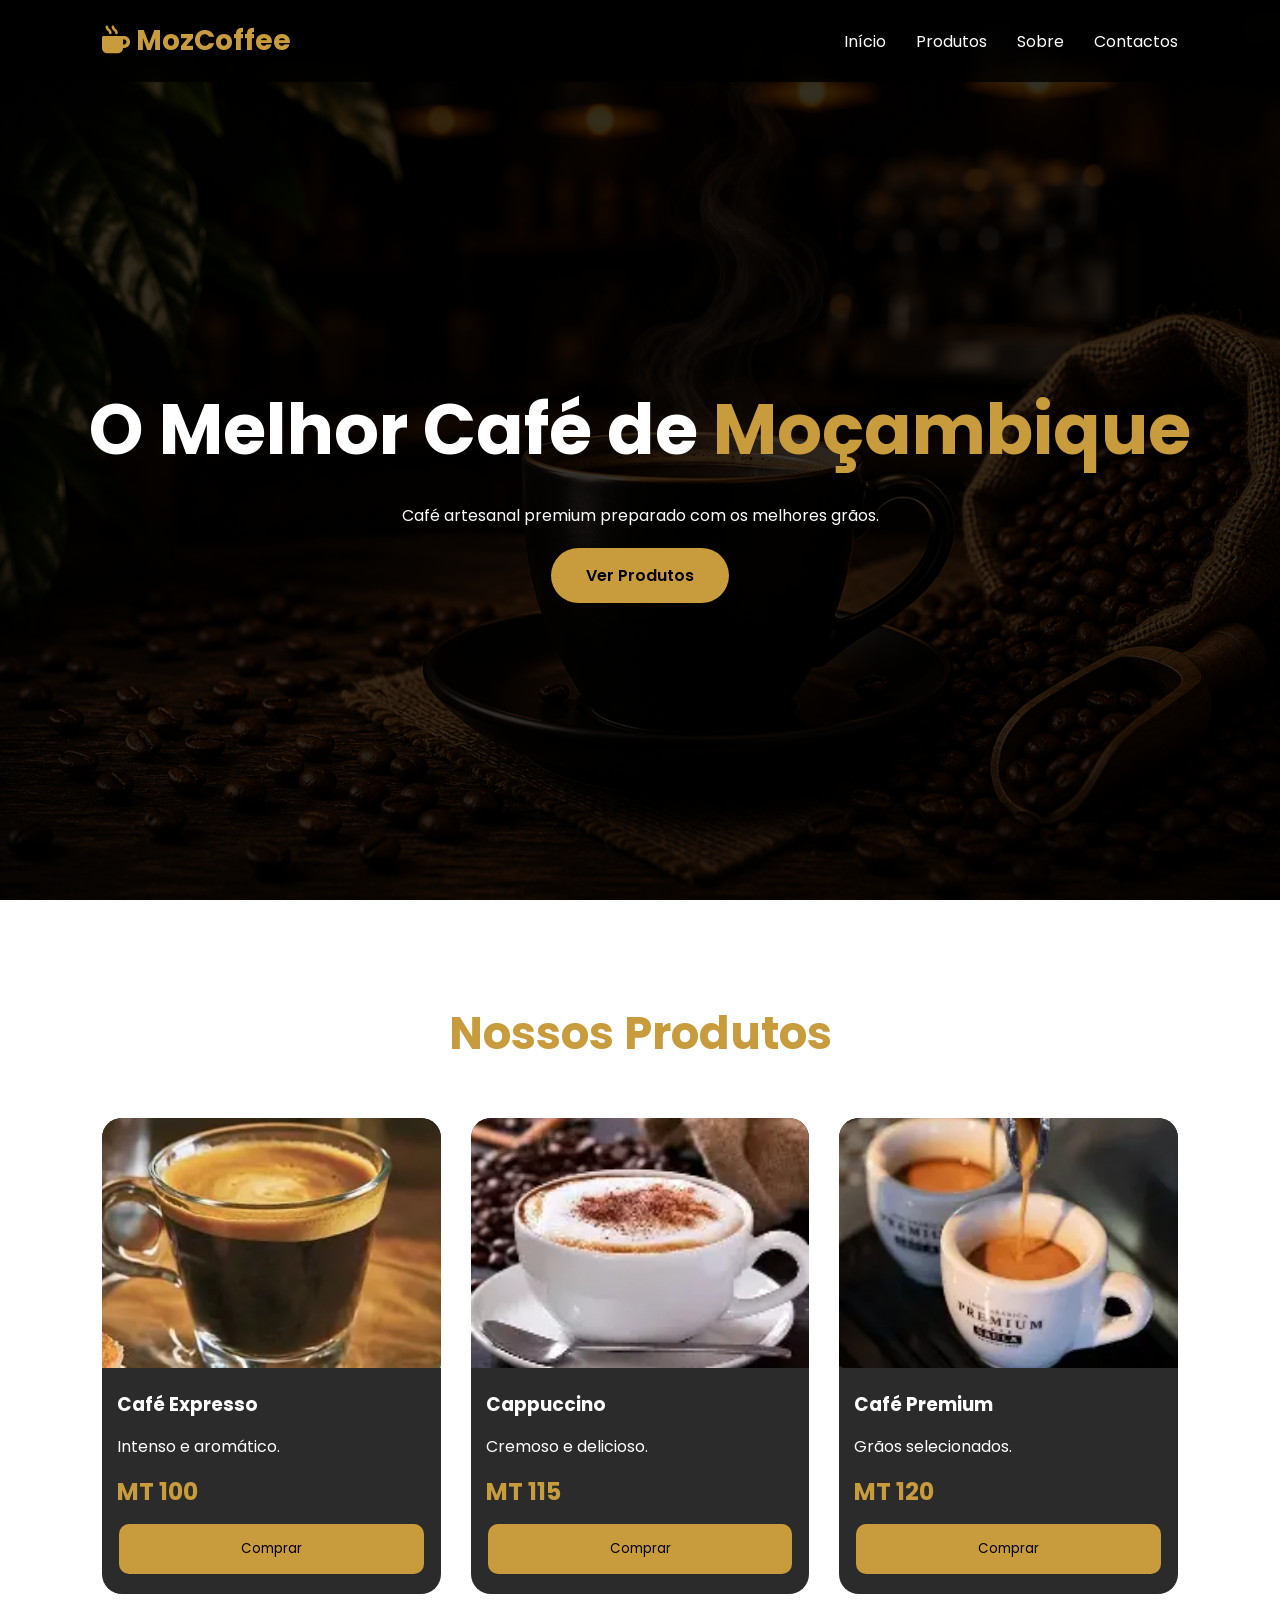
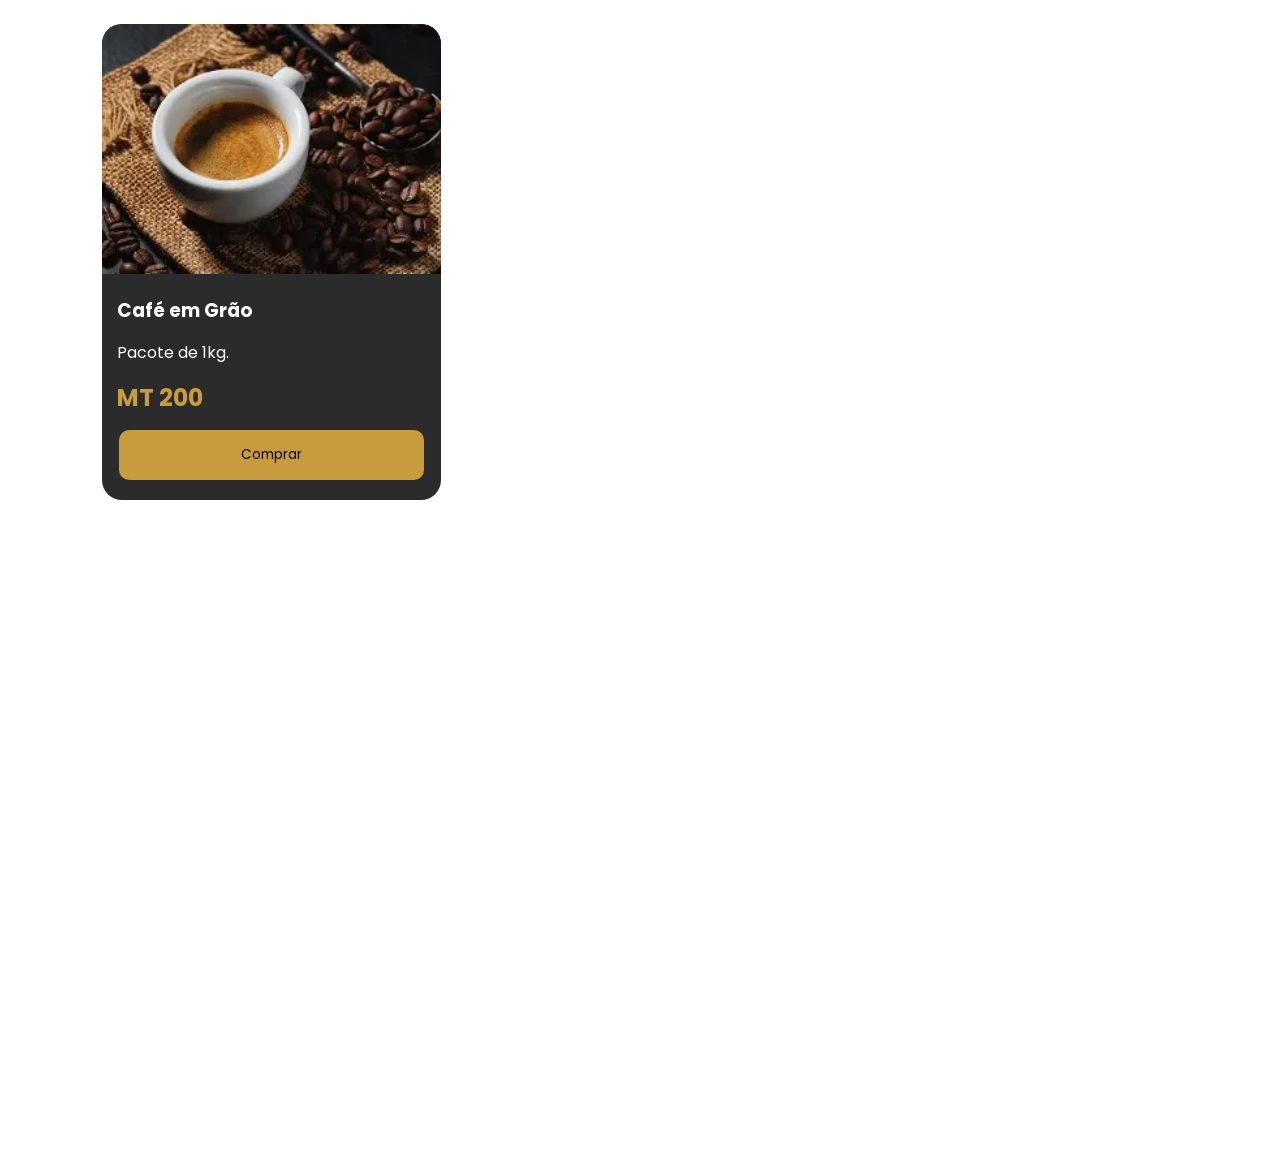
<file: index.html>
<!DOCTYPE html>
<html lang="pt">
<head>
<meta charset="UTF-8">
<meta name="viewport" content="width=device-width, initial-scale=1.0">
<title>MozCoffee</title>

<link rel="stylesheet" href="style.css">

<link rel="stylesheet"
href="https://cdnjs.cloudflare.com/ajax/libs/font-awesome/6.5.1/css/all.min.css">

<link href="https://fonts.googleapis.com/css2?family=Poppins:wght@300;400;500;600;700&display=swap" rel="stylesheet">
</head>

<body>

<header>

<div class="logo">
<i class="fas fa-mug-hot"></i>
MozCoffee
</div>

<nav>
<ul>
<li><a href="#home">Início</a></li>
<li><a href="#produtos">Produtos</a></li>
<li><a href="#sobre">Sobre</a></li>
<li><a href="#contacto">Contactos</a></li>
</ul>
</nav>

</header>

<section class="hero" id="home">

<div class="hero-content">

<h1>
O Melhor Café de
<span>Moçambique</span>
</h1>

<p>
Café artesanal premium preparado com os melhores grãos.
</p>

<a href="#produtos" class="btn">
Ver Produtos
</a>

</div>

</section>

<section class="products" id="produtos">

<h2>Nossos Produtos</h2>

<div class="product-grid">

<div class="card">
<img src="Café Expresso.webp">
<h3>Café Expresso</h3>
<p>Intenso e aromático.</p>
<div class="price">MT 100</div>
<button onclick="verificarCompra('Café Expresso',100)">
Comprar
</button>
</div>

<div class="card">
<img src="Cappuccino.webp">
<h3>Cappuccino</h3>
<p>Cremoso e delicioso.</p>
<div class="price">MT 115</div>
<button onclick="verificarCompra('Cappuccino',115)">
Comprar
</button>
</div>

<div class="card">
<img src="Café Premium.webp">
<h3>Café Premium</h3>
<p>Grãos selecionados.</p>
<div class="price">MT 120</div>
<button onclick="verificarCompra('Café Premium',120)">
Comprar
</button>
</div>

<div class="card">
<img src="Café em Grão.webp">
<h3>Café em Grão</h3>
<p>Pacote de 1kg.</p>
<div class="price">MT 200</div>
<button onclick="verificarCompra('Café em Grão',200)">
Comprar
</button>
</div>

</div>

</section>

<section class="about" id="sobre">

<h2>Sobre Nós</h2>

<p>
A MozCoffee oferece café premium de qualidade superior para todos os amantes do verdadeiro café.
</p>

</section>

<section class="contact" id="contacto">

<h2>Contactos</h2>

<p>Telefone: +258 871545619</p>
<p>Email: contacto@mozcoffee.com</p>
<p>Maputo, Moçambique</p>

</section>

<script src="script.js"></script>

</body>
</html>
</file>
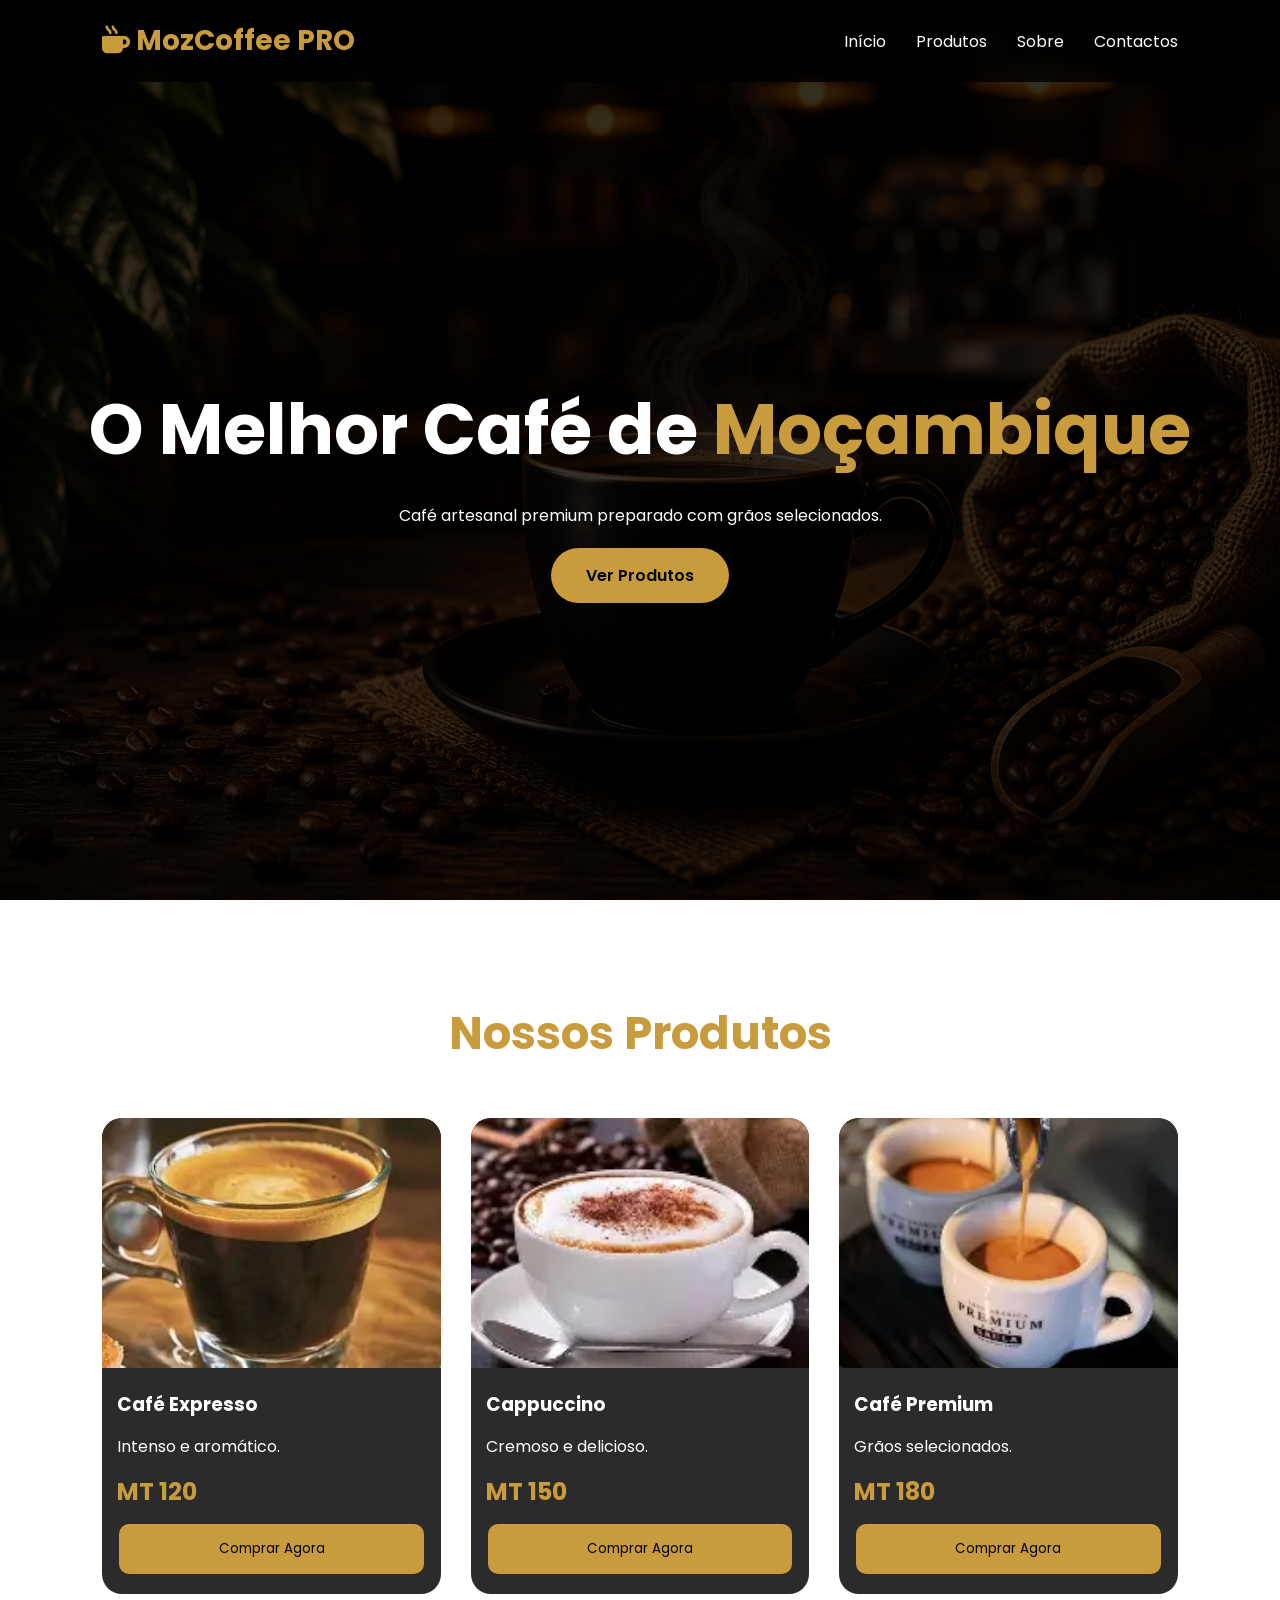
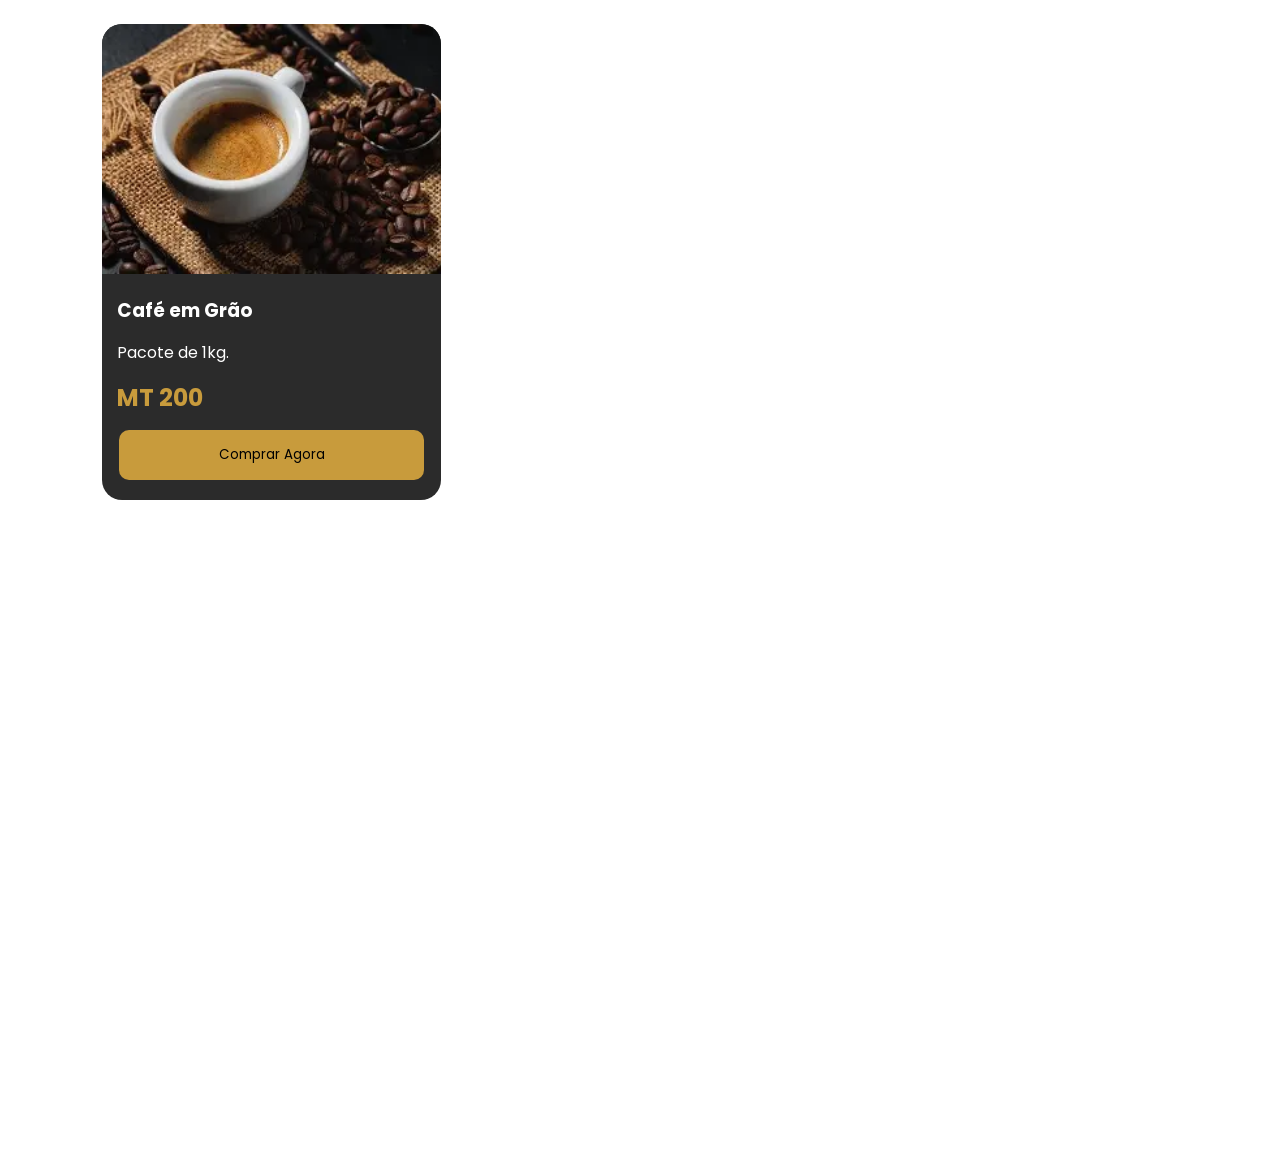
<file: Index.html>
<!DOCTYPE html>
<html lang="pt">
<head>
<meta charset="UTF-8">
<meta name="viewport" content="width=device-width, initial-scale=1.0">
<title>MozCoffee PRO</title>

<link rel="stylesheet" href="style.css">

<link rel="stylesheet"
href="https://cdnjs.cloudflare.com/ajax/libs/font-awesome/6.5.1/css/all.min.css">

<link href="https://fonts.googleapis.com/css2?family=Poppins:wght@300;400;500;600;700&display=swap" rel="stylesheet">
</head>

<body>

<header>

<div class="logo">
<i class="fas fa-mug-hot"></i>
MozCoffee PRO
</div>

<nav>
<ul>
<li><a href="#home">Início</a></li>
<li><a href="#produtos">Produtos</a></li>
<li><a href="#sobre">Sobre</a></li>
<li><a href="#contacto">Contactos</a></li>
</ul>
</nav>

</header>

<!-- HERO -->
<section class="hero" id="home">

<div class="hero-content">

<h1>
O Melhor Café de
<span>Moçambique</span>
</h1>

<p>
Café artesanal premium preparado com grãos selecionados.
</p>

<a href="#produtos" class="btn">
Ver Produtos
</a>

</div>

</section>

<!-- PRODUTOS -->
<section class="products" id="produtos">

<h2>Nossos Produtos</h2>

<div class="product-grid">

<div class="card">
<img src="Café Expresso.webp">
<h3>Café Expresso</h3>
<p>Intenso e aromático.</p>
<div class="price">MT 120</div>

<button onclick="comprar('Café Expresso',120)">
Comprar Agora
</button>

</div>

<div class="card">
<img src="Cappuccino.webp">
<h3>Cappuccino</h3>
<p>Cremoso e delicioso.</p>
<div class="price">MT 150</div>

<button onclick="comprar('Cappuccino',150)">
Comprar Agora
</button>

</div>

<div class="card">
<img src="Café Premium.webp">
<h3>Café Premium</h3>
<p>Grãos selecionados.</p>
<div class="price">MT 180</div>

<button onclick="comprar('Café Premium',180)">
Comprar Agora
</button>

</div>

<div class="card">
<img src="Café em Grão.webp">
<h3>Café em Grão</h3>
<p>Pacote de 1kg.</p>
<div class="price">MT 200</div>

<button onclick="comprar('Café em Grão',200)">
Comprar Agora
</button>

</div>

</div>

</section>

<!-- SOBRE -->
<section class="about" id="sobre">

<h2>Sobre Nós</h2>

<p>
A MozCoffee oferece café premium de qualidade superior em Moçambique.
</p>

</section>

<!-- CONTACTO -->
<section class="contact" id="contacto">

<h2>Contactos</h2>

<p>Telefone: +258 871545619</p>
<p>Email: contacto@mozcoffee.com</p>
<p>Maputo, Moçambique</p>

</section>

<!-- SCRIPT WHATSAPP -->
<script>
function comprar(produto, preco){

let numero = "258871545619";

let mensagem =
`Olá, quero comprar:%0AProduto: ${produto}%0APreço: MT ${preco}`;

let url =
`https://wa.me/${numero}?text=${mensagem}`;

window.open(url, "_blank");

}
</script>

</body>
</html>
</file>
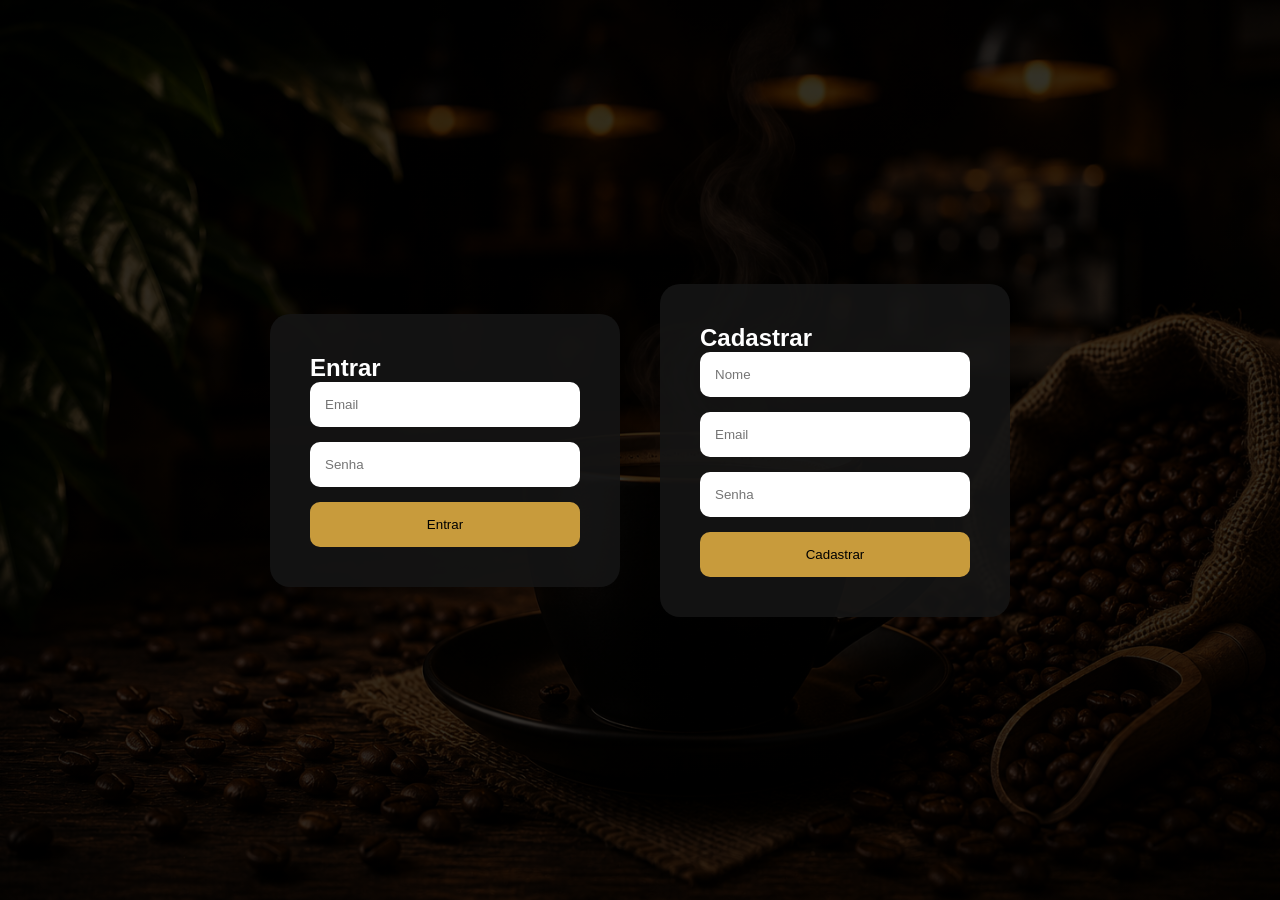
<file: login.html>
<!DOCTYPE html>
<html lang="pt">
<head>

<meta charset="UTF-8">
<meta name="viewport" content="width=device-width, initial-scale=1.0">

<title>Login - MozCoffee</title>

<link rel="stylesheet" href="style.css">

</head>

<body>

<section class="login-page">

<div class="form-container">

<h2>Entrar</h2>

<input type="email" id="loginEmail" placeholder="Email">

<input type="password" id="loginSenha" placeholder="Senha">

<button onclick="login()">
Entrar
</button>

</div>

<div class="form-container">

<h2>Cadastrar</h2>

<input type="text" id="cadNome" placeholder="Nome">

<input type="email" id="cadEmail" placeholder="Email">

<input type="password" id="cadSenha" placeholder="Senha">

<button onclick="cadastro()">
Cadastrar
</button>

</div>

</section>

<script src="script.js"></script>

</body>
</html>
</file>
<file: style.css>
/* ==========================================
   RESET
========================================== */

*{
margin:0;
padding:0;
box-sizing:border-box;
font-family:'Poppins',sans-serif;
scroll-behavior:smooth;
}

/* ==========================================
   BODY
========================================== */

body{

background:
linear-gradient(rgba(0,0,0,.80),rgba(0,0,0,.80)),
url("Fundo.png");

background-size:cover;
background-position:center;
background-attachment:fixed;

color:white;
}

/* ==========================================
   HEADER
========================================== */

header{

display:flex;
justify-content:space-between;
align-items:center;

padding:20px 8%;

background:rgba(0,0,0,.8);
backdrop-filter:blur(10px);

position:fixed;
width:100%;
top:0;
z-index:1000;
}

.logo{

font-size:28px;
font-weight:700;
color:#c89b3c;
}

nav ul{
display:flex;
gap:30px;
list-style:none;
}

nav ul li a{
color:white;
text-decoration:none;
transition:.3s;
}

nav ul li a:hover{
color:#c89b3c;
}

/* ==========================================
   HERO
========================================== */

.hero{

min-height:100vh;

display:flex;
flex-direction:column;
justify-content:center;
align-items:center;

text-align:center;
padding:120px 20px 40px;
}

.hero h1{

font-size:70px;
margin-bottom:20px;
}

.hero h1 span{
color:#c89b3c;
}

.btn{

display:inline-block;
margin-top:20px;

background:#c89b3c;
color:black;

padding:15px 35px;

border-radius:30px;
text-decoration:none;
font-weight:600;

transition:.3s;
}

.btn:hover{
transform:translateY(-5px);
}

/* ==========================================
   PRODUCTS
========================================== */

.products{

padding:100px 8%;
}

.products h2{

text-align:center;
margin-bottom:50px;
font-size:45px;
color:#c89b3c;
}

.product-grid{

display:grid;

grid-template-columns:repeat(auto-fit,minmax(280px,1fr));

gap:30px;
}

.card{

background:rgba(20,20,20,.9);

border-radius:20px;

overflow:hidden;

padding-bottom:20px;

transition:.3s;
}

.card:hover{
transform:translateY(-8px);
}

.card img{

width:100%;
height:250px;
object-fit:cover;
}

.card h3{
padding:15px;
}

.card p{
padding:0 15px;
}

.price{

padding:15px;
font-size:24px;
color:#c89b3c;
font-weight:bold;
}

.card button{

width:90%;
margin:auto;
display:block;

padding:15px;

background:#c89b3c;
border:none;

border-radius:10px;

cursor:pointer;
transition:.3s;
}

.card button:hover{
transform:scale(1.03);
}

/* ==========================================
   ABOUT + CONTACT
========================================== */

.about,
.contact{

padding:100px 8%;
text-align:center;
}

/* ==========================================
   LOGIN PAGE
========================================== */

.login-page{

min-height:100vh;

display:flex;
justify-content:center;
align-items:center;

gap:40px;
padding:50px;
flex-wrap:wrap;
}

.form-container{

background:rgba(20,20,20,.9);

padding:40px;

border-radius:20px;

width:350px;
max-width:100%;
}

.form-container input{

width:100%;
padding:15px;

margin-bottom:15px;

border:none;
border-radius:10px;
}

.form-container button{

width:100%;
padding:15px;

background:#c89b3c;

border:none;
border-radius:10px;

cursor:pointer;
transition:.3s;
}

.form-container button:hover{
transform:translateY(-3px);
}

/* ==========================================
   RESPONSIVO TABLET
========================================== */

@media(max-width:992px){

.hero h1{
font-size:50px;
}

.products h2{
font-size:35px;
}

nav ul{
gap:15px;
}
}

/* ==========================================
   RESPONSIVO MOBILE
========================================== */

@media(max-width:768px){

header{
flex-direction:column;
gap:10px;
padding:15px;
text-align:center;
}

nav ul{
flex-direction:column;
gap:10px;
}

.hero h1{
font-size:32px;
}

.btn{
padding:12px 25px;
}

.products h2{
font-size:28px;
}

.card img{
height:200px;
}

.login-page{
flex-direction:column;
padding:20px;
}
}

/* ==========================================
   MOBILE PEQUENO
========================================== */

@media(max-width:480px){

.hero h1{
font-size:26px;
}

.products h2{
font-size:24px;
}
}
</file>
